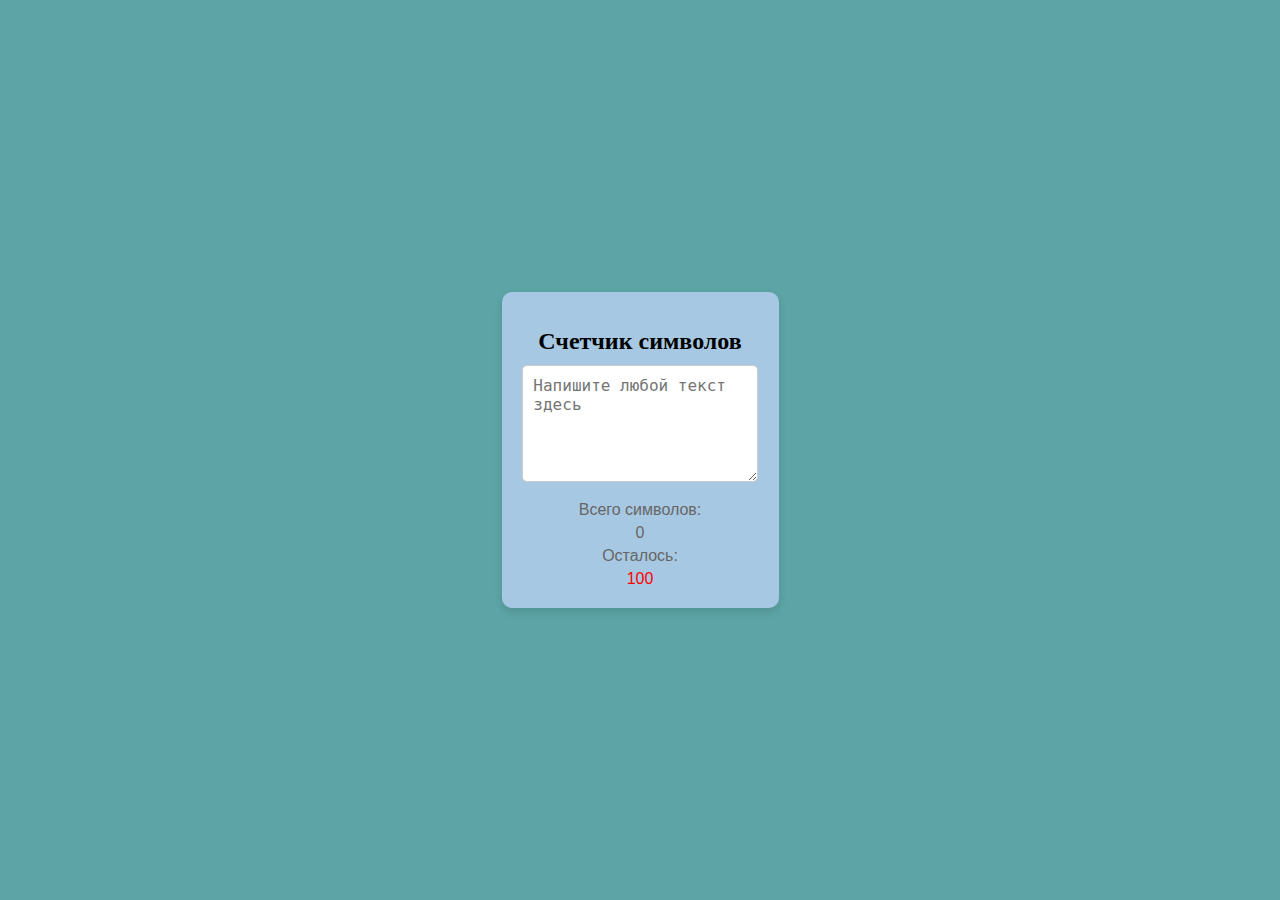
<file: extra_lesson/index.html>
<!DOCTYPE html>
<html lang="ru">
  <head>
    <meta charset="UTF-8" />
    <meta name="viewport" content="width=device-width, initial-scale=1.0" />
    <title>Счетчик символов</title>
    <link rel="stylesheet" href="style.css" />
  </head>
  <body>
    <div class="container">
      <h1>Счетчик символов</h1>
      <textarea
        id="textInput"
        cols="20"
        rows="5"
        maxlength="100"
        placeholder="Напишите любой текст здесь"
      ></textarea>
      <div class="info">
        <span>Всего символов: <span id="charCount">0</span></span>
        <span>Осталось: <span id="charRemaining">100</span></span>
      </div>
    </div>
    <script src="app.js"></script>
  </body>
</html>
</file>
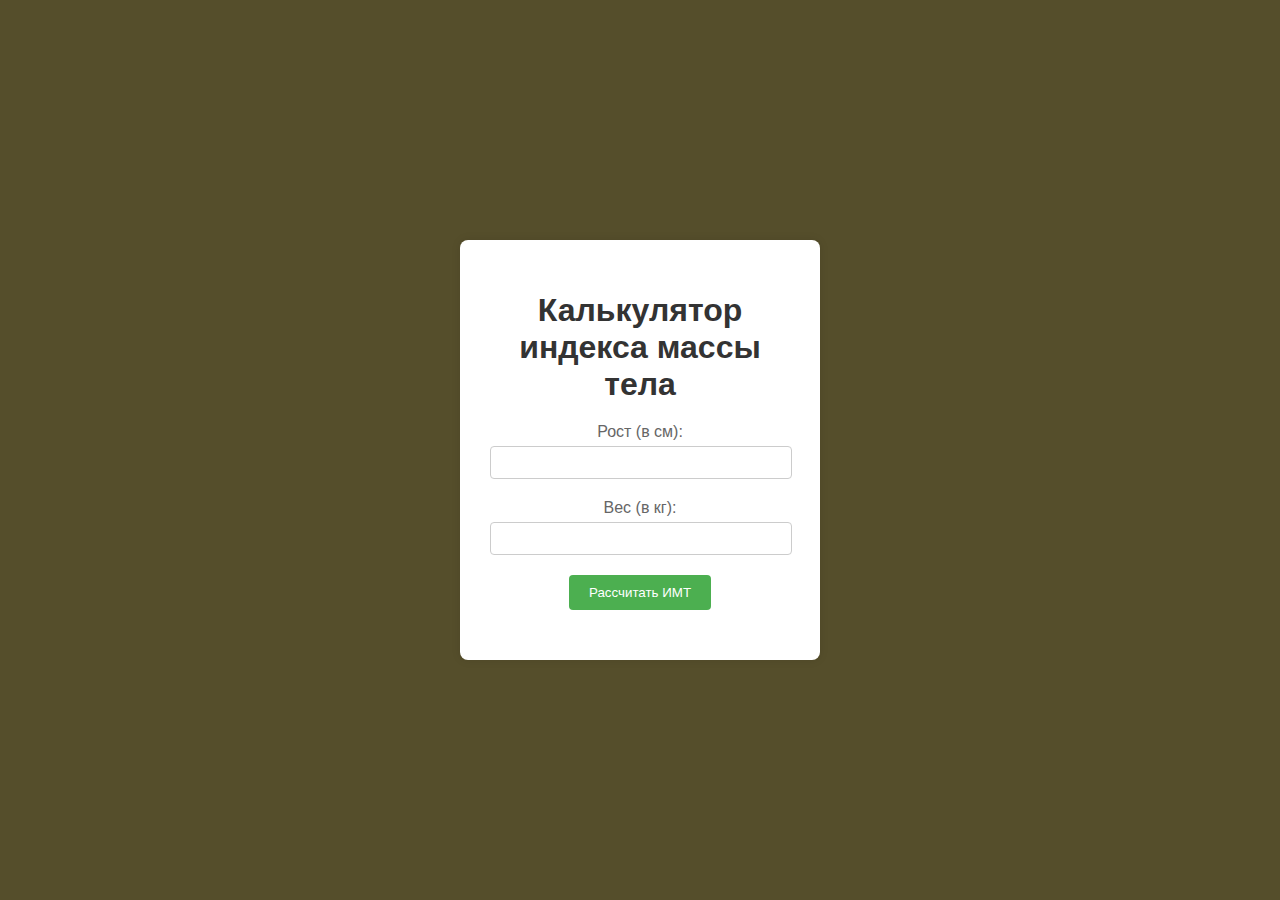
<file: lesson_5/index.html>
<!DOCTYPE html>
<html lang="en">
  <head>
    <meta charset="UTF-8" />
    <meta name="viewport" content="width=device-width, initial-scale=1.0" />
    <title>Калькулятор индекса массы тела</title>
    <link rel="stylesheet" href="style.css" />
  </head>
  <body>
    <div class="container">
      <h1>Калькулятор индекса массы тела</h1>
      <div class="input-group">
        <label for="height">Рост (в см):</label>
        <input type="number" id="height" min="0" step="0.1" />
      </div>
      <div class="input-group">
        <label for="weight">Вес (в кг):</label>
        <input type="number" id="weight" min="0" step="0.1" />
      </div>
      <button id="calculate">Рассчитать ИМТ</button>
      <div class="result">
        <p id="bmi"></p>
        <p id="interpretation"></p>
      </div>
    </div>
    <script src="app.js"></script>
  </body>
</html>
</file>
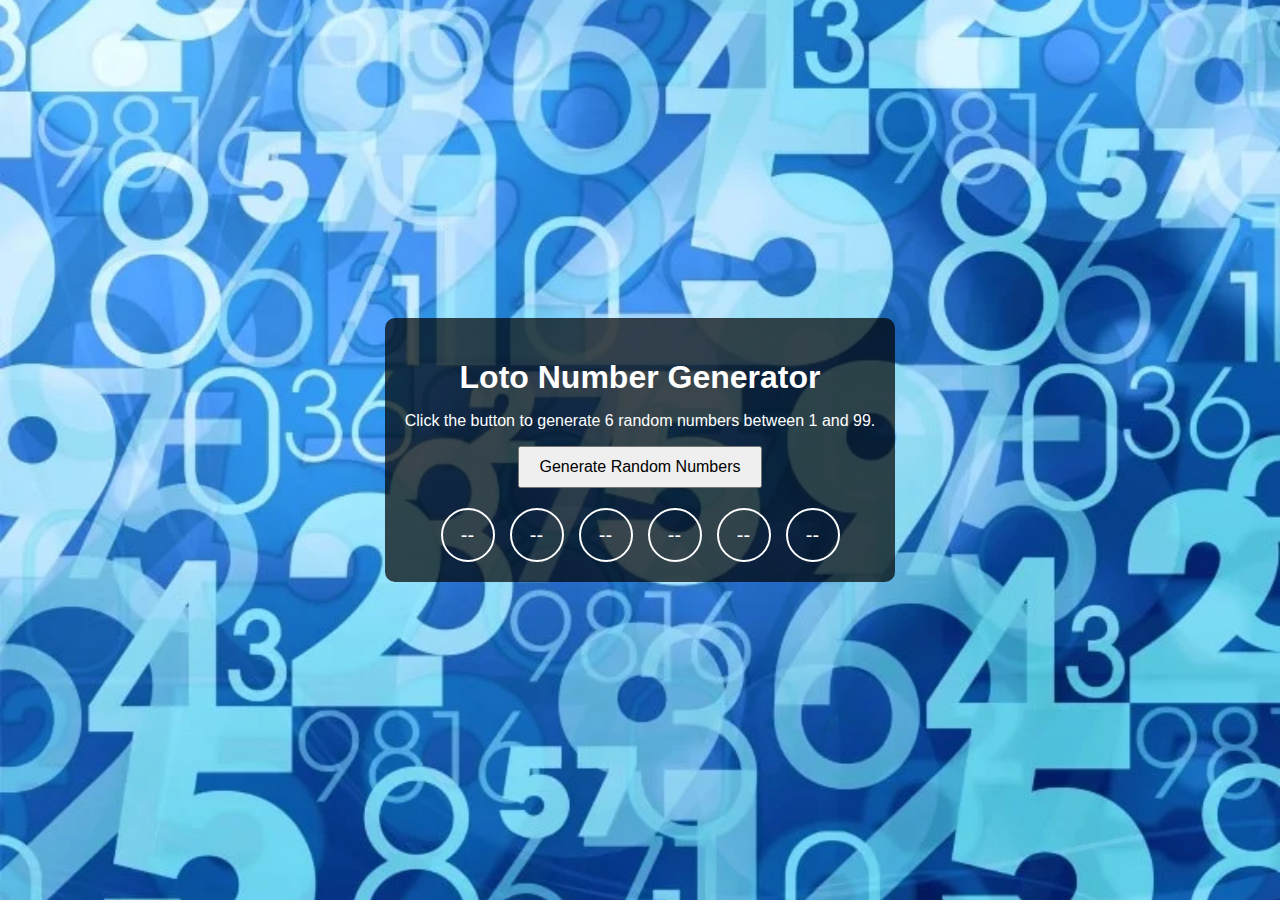
<file: lesson_6/index.html>
<!DOCTYPE html>
<html lang="en">
  <head>
    <meta charset="UTF-8" />
    <meta name="viewport" content="width=device-width, initial-scale=1.0" />
    <title>Loto Number Generator</title>
    <link rel="stylesheet" href="style.css" />
  </head>
  <body>
    <div class="container">
      <h1>Loto Number Generator</h1>
      <p>Click the button to generate 6 random numbers between 1 and 99.</p>
      <button id="generateButton">Generate Random Numbers</button>
      <div id="numbers">
        <span class="number" id="num1">--</span>
        <span class="number" id="num2">--</span>
        <span class="number" id="num3">--</span>
        <span class="number" id="num4">--</span>
        <span class="number" id="num5">--</span>
        <span class="number" id="num6">--</span>
      </div>
    </div>
    <script src="app.js"></script>
  </body>
</html>
</file>
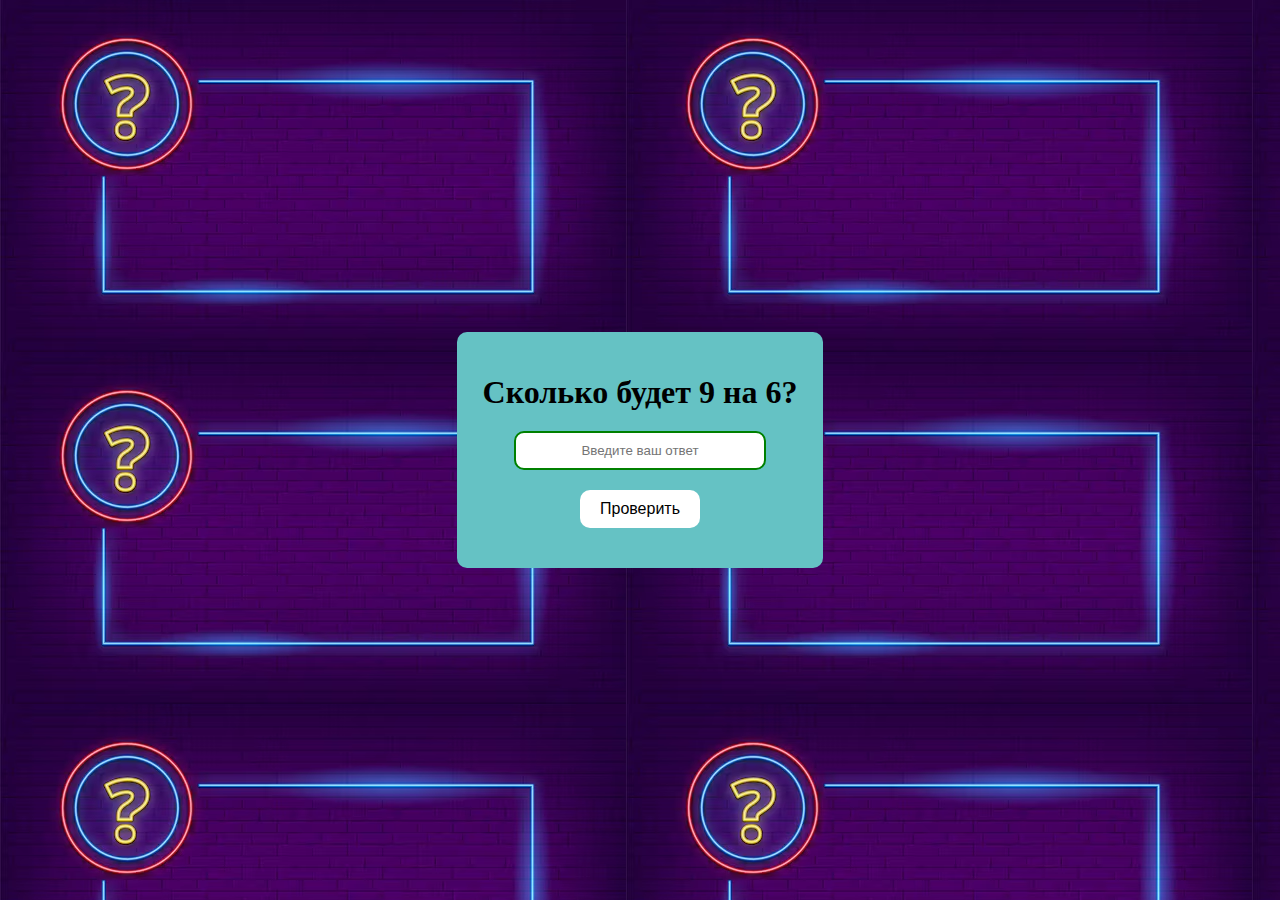
<file: lesson_7/index.html>
<!DOCTYPE html>
<html lang="en">
  <head>
    <meta charset="UTF-8" />
    <meta name="viewport" content="width=device-width, initial-scale=1.0" />
    <title></title>
    <link rel="stylesheet" href="style.css" />
  </head>
  <body>
    <div class="quiz-container">
      <h1 id="question">Сколько будет 9 на 2?</h1>
      <input type="text" id="answer" placeholder="Введите ваш ответ" />
      <button id="checkButton">Проверить</button>
      <p id="result"></p>
    </div>
    <script src="app.js"></script>
  </body>
</html>
</file>
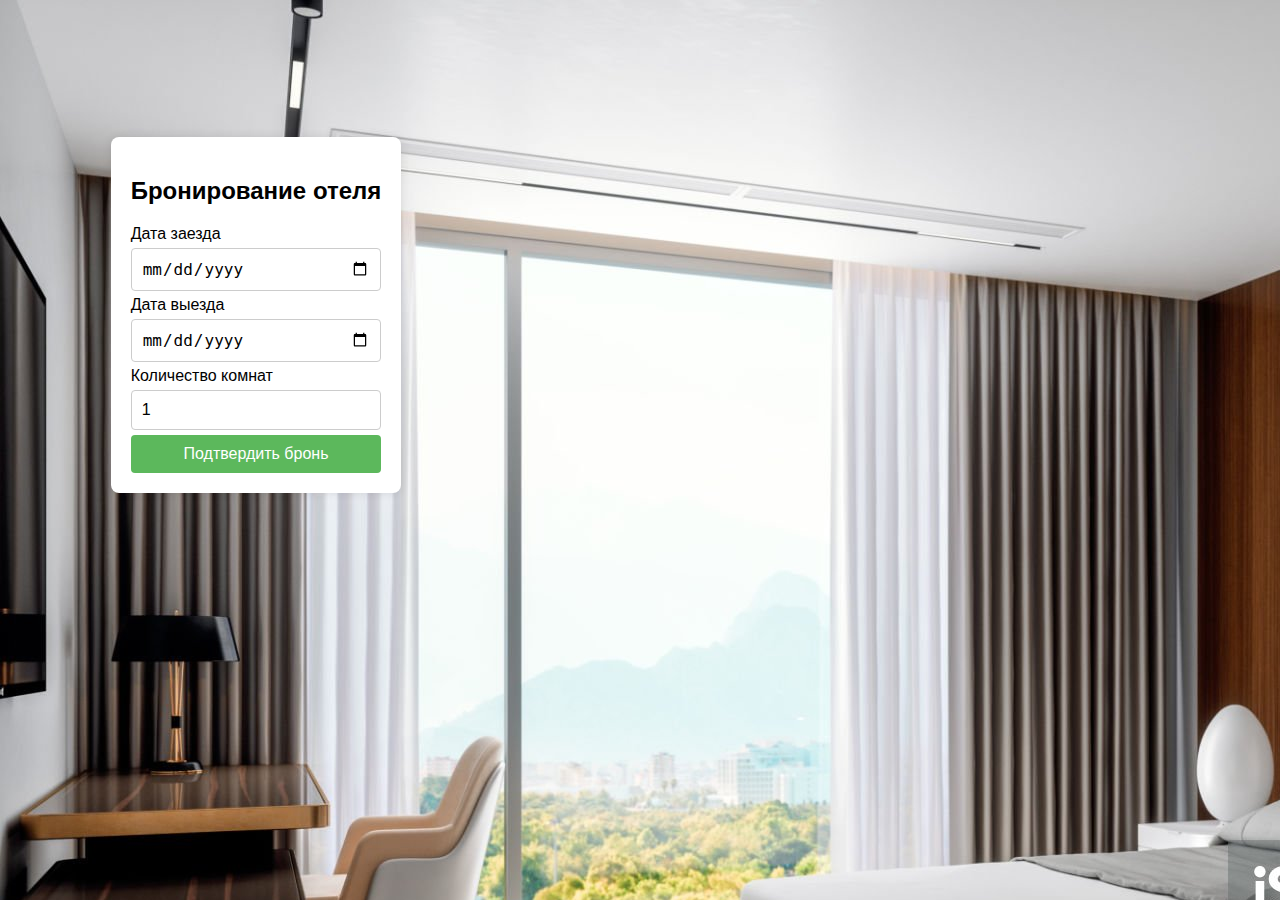
<file: lesson_8/index.html>
<!DOCTYPE html>
<html lang="en">
  <head>
    <meta charset="UTF-8" />
    <meta name="viewport" content="width=device-width, initial-scale=1.0" />
    <title>Hotel Booking</title>
    <link rel="stylesheet" href="style.css" />
  </head>
  <body>
    <div class="container">
      <form id="bookingForm">
        <h2>Бронирование отеля</h2>

        <label for="checkin">Дата заезда</label>
        <input type="date" id="checkin" name="checkin" required />
        <span class="error-message" id="checkin-error"></span>

        <label for="checkout">Дата выезда</label>
        <input type="date" id="checkout" name="checkout" required />
        <span class="error-message" id="checkout-error"></span>

        <label for="rooms">Количество комнат</label>
        <input
          type="number"
          id="rooms"
          name="rooms"
          min="1"
          max="5"
          value="1"
          required
        />
        <span class="error-message" id="rooms-error"></span>

        <button type="submit">Подтвердить бронь</button>
      </form>
    </div>
    <script src="app.js"></script>
  </body>
</html>
</file>
<file: extra_lesson/style.css>
body {
  font-family: Arial, sans-serif;
  background-color: #5ca4a5;
  display: flex;
  justify-content: center;
  align-items: center;
  height: 100vh;
  margin: 0;
}

.container {
  background-color: #a6c8e2;
  padding: 20px;
  border-radius: 10px;
  box-shadow: 0 4px 8px rgba(0, 0, 0, 0.1);
  text-align: center;
}

h1 {
  font-family: Georgia, serif;
  font-size: 24px;
  margin-bottom: 10px;
}

textarea {
  width: 90%;
  padding: 10px;
  border: 1px solid #ccc;
  border-radius: 5px;
  font-size: 16px;
  margin-bottom: 10px;
}

.info {
  font-size: 16px;
  color: #666;
}

.info span {
  display: block;
  margin-top: 5px;
}

#charRemaining {
  color: red;
}
</file>
<file: lesson_5/style.css>
body {
  font-family: Arial, sans-serif;
  background-color: hsl(50, 33%, 25%);
  display: flex;
  justify-content: center;
  align-items: center;
  height: 100vh;
  margin: 0;
}

.container {
  background-color: #fff;
  padding: 30px;
  border-radius: 8px;
  box-shadow: 0 0 10px rgba(0, 0, 0, 0.1);
  text-align: center;
  width: 300px;
}

h1 {
  margin-bottom: 20px;
  color: #333;
}

.input-group {
  margin-bottom: 20px;
}

label {
  display: block;
  margin-bottom: 5px;
  color: #666;
}

input {
  width: calc(100% - 16px);
  padding: 8px;
  border: 1px solid #ccc;
  border-radius: 4px;
}

button {
  background-color: #4caf50;
  color: white;
  padding: 10px 20px;
  border: none;
  border-radius: 4px;
  cursor: pointer;
}

button:hover {
  background-color: #45a049;
}

.result {
  margin-top: 20px;
}

#bmi,
#interpretation {
  font-weight: bold;
  color: #333;
}
</file>
<file: lesson_6/style.css>
body {
  font-family: Arial, sans-serif;
  background: url("randomNumber.webp") no-repeat center center fixed;
  background-size: cover;
  display: flex;
  justify-content: center;
  align-items: center;
  height: 100vh;
  margin: 0;
  color: white;
}

.container {
  text-align: center;
  background: rgba(0, 0, 0, 0.7);
  padding: 20px;
  border-radius: 10px;
}

h1 {
  margin-bottom: 10px;
}

#generateButton {
  padding: 10px 20px;
  font-size: 16px;
  margin-bottom: 20px;
  cursor: pointer;
}

#numbers {
  display: flex;
  justify-content: center;
  gap: 15px;
}

.number {
  display: inline-block;
  width: 50px;
  height: 50px;
  line-height: 50px;
  border: 2px solid white;
  border-radius: 50%;
  text-align: center;
  font-size: 20px;
}
</file>
<file: lesson_7/style.css>
body {
  font-family: Arial, sans-serif;
  background-image: url(img-1.avif);
  display: flex;
  justify-content: center;
  align-items: center;
  height: 100vh;
  margin: 0;
}

.quiz-container {
  background: #65c2c4;
  padding: 20px;
  border-radius: 10px;
  text-align: center;
}

h1 {
  font-family: "Georgia", serif;
  margin-bottom: 20px;
}

input {
  width: 70%;
  padding: 10px;
  margin-bottom: 20px;
  border: 2px solid green;
  border-radius: 10px;
  text-align: center;
}

button {
  padding: 10px 20px;
  font-size: 16px;
  color: black;
  background-color: white;
  border: none;
  border-radius: 10px;
  cursor: pointer;
}

button:hover {
  background-color: lightgreen;
}

#result {
  margin-top: 20px;
  font-size: 18px;
  color: red;
}
</file>
<file: lesson_8/style.css>
body {
  font-family: Arial, sans-serif;
  background-image: url(/lesson_8/hotel-room.jpg);
  width: 40%;
  display: flex;
  justify-content: center;
  align-items: center;
  height: 70vh;
  margin: 0;
}

.container {
  background-color: #fff;
  padding: 20px;
  box-shadow: 0 0 10px rgba(0, 0, 0, 0.1);
  border-radius: 8px;
}

form {
  display: flex;
  flex-direction: column;
}

h2 {
  margin-bottom: 20px;
  text-align: center;
}

label {
  margin-bottom: 5px;
}

input {
  margin-bottom: 5px;
  padding: 10px;
  font-size: 16px;
  border: 1px solid #ccc;
  border-radius: 4px;
}

.error-message {
  color: red;
  font-size: 12px;
  margin-bottom: 10px;
  display: none;
}

button {
  padding: 10px;
  font-size: 16px;
  background-color: #5cb85c;
  color: white;
  border: none;
  border-radius: 4px;
  cursor: pointer;
}

button:hover {
  background-color: #4cae4c;
}
</file>
